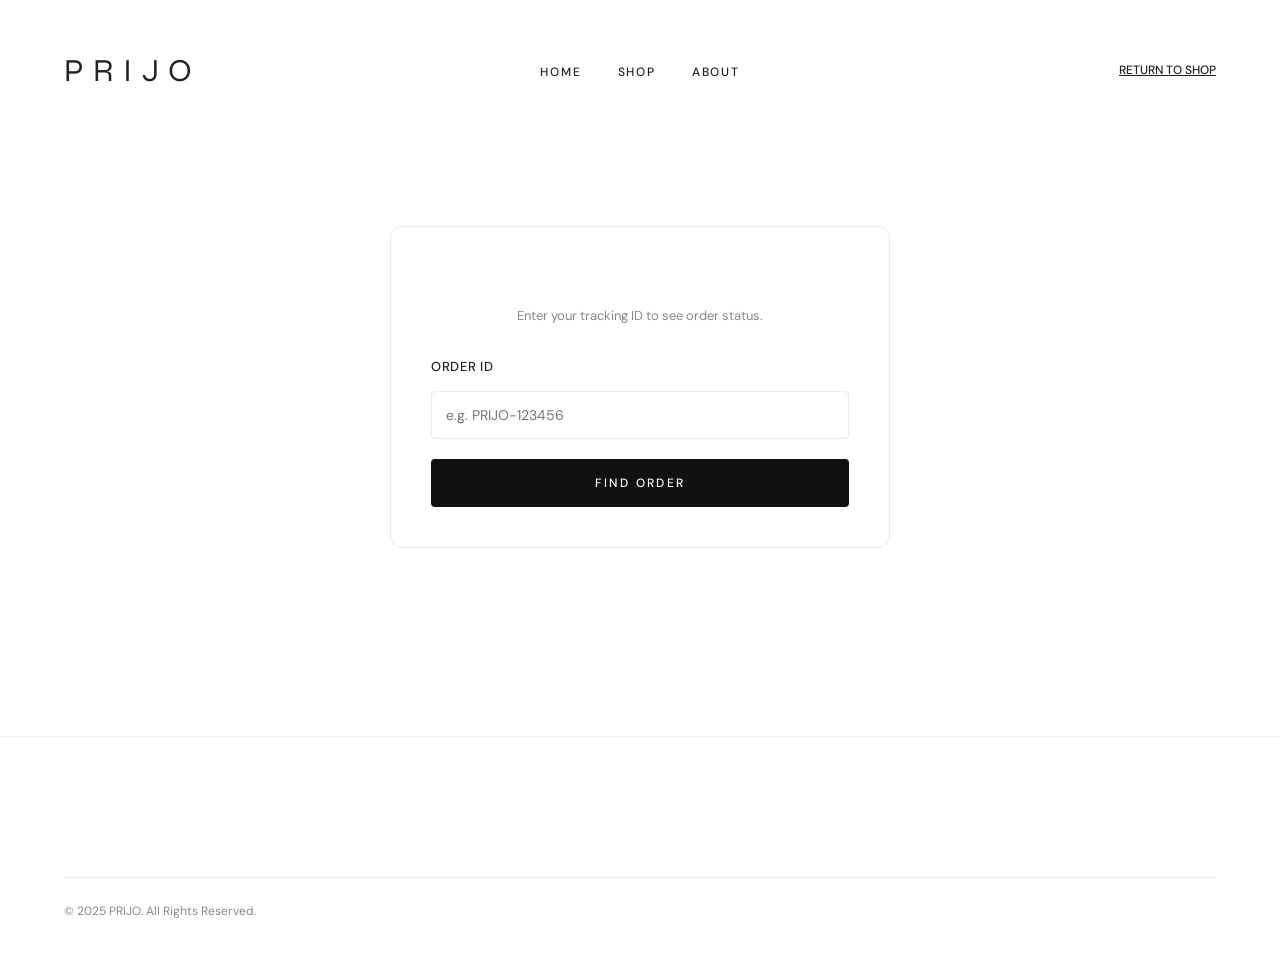
<file: track.html>
<!DOCTYPE html>
<html lang="en">
<head>
  <meta charset="UTF-8">
  <meta name="viewport" content="width=device-width, initial-scale=1.0">
  <title>Track Order — PRIJO</title>
  <link rel="preconnect" href="https://fonts.googleapis.com">
  <link rel="preconnect" href="https://fonts.gstatic.com" crossorigin>
  <link href="https://fonts.googleapis.com/css2?family=DM+Sans:wght@300;400;500;600;700&family=Syne:wght@400;500;600;700;800&display=swap" rel="stylesheet">
  <link rel="stylesheet" href="css/style.css?v=5">
  <style>
    .track-container {
      padding: 120px 5% 80px;
      min-height: 70vh;
      display: flex;
      flex-direction: column;
      align-items: center;
      background: var(--color-bg);
      color: var(--color-text);
    }
    .track-card {
      background: var(--color-bg-light);
      padding: 40px;
      border-radius: 12px;
      width: 100%;
      max-width: 500px;
      border: 1px solid var(--color-border);
    }
    .track-header {
      text-align: center;
      margin-bottom: 30px;
    }
    .track-header h2 {
      font-family: var(--font-secondary);
      font-weight: 500;
      color: var(--color-text-dark);
      font-size: 28px;
    }
    .form-group {
      margin-bottom: 20px;
    }
    .form-group label {
      display: block;
      margin-bottom: 8px;
      font-size: 13px;
      font-weight: 500;
      color: var(--color-text-light);
    }
    .form-group input {
      width: 100%;
      padding: 14px;
      border: 1px solid var(--color-border);
      background: transparent;
      color: var(--color-text);
      font-family: var(--font-primary);
      outline: none;
      transition: border-color 0.3s ease;
    }
    .form-group input:focus {
      border-color: var(--color-accent);
    }
    
    .status-timeline {
      margin-top: 30px;
      padding-top: 30px;
      border-top: 1px solid var(--color-border);
      display: none; /* hidden by default */
    }
    
    .timeline-step {
      display: flex;
      align-items: flex-start;
      margin-bottom: 20px;
      position: relative;
    }
    
    .timeline-icon {
      width: 30px;
      height: 30px;
      border-radius: 50%;
      background: var(--color-border);
      color: var(--color-bg);
      display: flex;
      align-items: center;
      justify-content: center;
      font-size: 14px;
      margin-right: 16px;
      z-index: 2;
    }
    
    .timeline-step.completed .timeline-icon {
      background: var(--color-accent);
    }
    
    .timeline-step:not(:last-child)::after {
      content: '';
      position: absolute;
      left: 14px;
      top: 30px;
      bottom: -20px;
      width: 2px;
      background: var(--color-border);
      z-index: 1;
    }
    
    .timeline-step.completed:not(:last-child)::after {
      background: var(--color-accent);
    }
    
    .timeline-content h4 {
      font-size: 15px;
      color: var(--color-text-dark);
      margin-bottom: 4px;
      font-weight: 600;
    }
    
    .timeline-content p {
      font-size: 13px;
      color: var(--color-text-muted);
    }
    
    #track-error {
      color: #EA4335;
      font-size: 13px;
      text-align: center;
      margin-top: 10px;
      display: none;
    }
    
  </style>
</head>
<body>
  <!-- Navigation -->
  <nav class="main-nav" id="main-nav">
    <a href="index.html" class="nav-logo">PRIJO</a>
    <ul class="nav-links">
      <li><a href="index.html">Home</a></li>
      <li><a href="shop.html">Shop</a></li>
      <li><a href="about.html">About</a></li>
    </ul>
    <div class="nav-icons">
       <!-- Simplified for tracking page -->
       <a href="shop.html" style="font-size: 12px; font-weight: 500; text-decoration: underline;">RETURN TO SHOP</a>
    </div>
  </nav>

  <div class="track-container">
    <div class="track-card">
      <div class="track-header">
        <h2>DOORSTEP TRACKING</h2>
        <p style="font-size: 13px; color: var(--color-text-muted); margin-top: 8px;">Enter your tracking ID to see order status.</p>
      </div>
      
      <form id="track-form">
        <div class="form-group">
          <label for="order-id">Order ID</label>
          <input type="text" id="order-id" placeholder="e.g. PRIJO-123456" required>
        </div>
        <button type="submit" class="btn-primary" style="width:100%;">FIND ORDER</button>
        <p id="track-error">Order not found. Please verify your Order ID.</p>
      </form>

      <div class="status-timeline" id="status-timeline">
        <h3 style="font-family: var(--font-secondary); margin-bottom: 24px; font-size: 20px;">Order <span id="display-order-id" style="color: var(--color-accent);"></span></h3>
        
        <div class="timeline-step" id="step-processing">
          <div class="timeline-icon">✓</div>
          <div class="timeline-content">
            <h4>Order Processing</h4>
            <p>Your order has been received and is being prepared.</p>
          </div>
        </div>
        
        <div class="timeline-step" id="step-shipped">
          <div class="timeline-icon">📦</div>
          <div class="timeline-content">
            <h4>Shipped</h4>
            <p>Your items have been handed over to our delivery partner.</p>
          </div>
        </div>
        
        <div class="timeline-step" id="step-delivered">
          <div class="timeline-icon">📍</div>
          <div class="timeline-content">
            <h4>Delivered</h4>
            <p>The package was successfully delivered.</p>
          </div>
        </div>
      </div>
    </div>
  </div>

  <!-- Minimal Footer -->
  <footer class="site-footer" style="margin-top: 0;">
    <div class="footer-bottom">
      <p>© 2025 PRIJO. All Rights Reserved.</p>
    </div>
  </footer>

  <script>
    // Pre-fill if passed via URL
    const params = new URLSearchParams(window.location.search);
    const passedId = params.get('id');
    if (passedId) {
      document.getElementById('order-id').value = passedId;
    }

    document.getElementById('track-form').addEventListener('submit', function(e) {
      e.preventDefault();
      
      const searchId = document.getElementById('order-id').value.trim();
      const allOrders = JSON.parse(localStorage.getItem('prijo_all_orders')) || [];
      const orderError = document.getElementById('track-error');
      const timeline = document.getElementById('status-timeline');
      
      // Reset
      orderError.style.display = 'none';
      timeline.style.display = 'none';
      ['step-processing', 'step-shipped', 'step-delivered'].forEach(id => {
        document.getElementById(id).classList.remove('completed');
      });

      const foundOrder = allOrders.find(o => o.orderId === searchId);

      if (!foundOrder) {
        orderError.style.display = 'block';
        return;
      }

      // We found the order
      timeline.style.display = 'block';
      document.getElementById('display-order-id').textContent = foundOrder.orderId;

      const status = foundOrder.status || 'Processing';
      
      if (status === 'Cancelled') {
        document.getElementById('step-processing').classList.add('completed');
        document.getElementById('step-processing').querySelector('h4').textContent = 'Order Cancelled';
        document.getElementById('step-processing').querySelector('p').textContent = 'This order has been cancelled.';
      } else {
        document.getElementById('step-processing').classList.add('completed');
        if (status === 'Shipped' || status === 'Delivered') {
          document.getElementById('step-shipped').classList.add('completed');
        }
        if (status === 'Delivered') {
          document.getElementById('step-delivered').classList.add('completed');
        }
      }
    });

    // Auto-search if ID is passed
    if (passedId) {
      document.getElementById('track-form').dispatchEvent(new Event('submit'));
    }
  </script>
</body>
</html>
</file>
<file: css/style.css>
/* ============================================================
   PRIJO — Main Stylesheet
   Design System + Components + Pages + Responsive
   ============================================================ */

/* ---------- CSS VARIABLES / DESIGN TOKENS ---------- */
:root {
  --color-bg-dark: #FFFFFF;
  --color-bg-light: #FFFFFF;
  --color-accent: #111111;
  --color-accent-2: #E8E8E8;
  --color-text-light: #222222;
  --color-text-dark: #FFFFFF;
  --color-text-muted: #888888;
  --color-border: #EAEAEA;
  --font-display: 'Syne', sans-serif;
  --font-body: 'DM Sans', sans-serif;
  --nav-height: 70px;
  --ticker-height: 36px;
  --total-header: calc(var(--ticker-height) + var(--nav-height));
  --transition: all 0.4s cubic-bezier(0.16, 1, 0.3, 1);
  --shadow: 0 15px 40px rgba(0,0,0,0.05);
  --radius: 4px;
  --container-max: 1400px;
  --side-padding: 5%;
}

/* ---------- RESET & BASE ---------- */
*, *::before, *::after {
  margin: 0;
  padding: 0;
  box-sizing: border-box;
}

html {
  scroll-behavior: smooth;
  -webkit-text-size-adjust: 100%;
}

body {
  font-family: var(--font-body);
  background: #FFFFFF;
  color: var(--color-text-light);
  line-height: 1.6;
  overflow-x: hidden;
  padding-top: var(--total-header);
  -webkit-font-smoothing: antialiased;
  -moz-osx-font-smoothing: grayscale;
}

a {
  text-decoration: none;
  color: inherit;
  transition: var(--transition);
}

ul, ol {
  list-style: none;
}

img {
  max-width: 100%;
  height: auto;
  display: block;
}

button {
  cursor: pointer;
  border: none;
  outline: none;
  font-family: var(--font-body);
  transition: var(--transition);
}

input, select, textarea {
  font-family: var(--font-body);
  outline: none;
  border: none;
  transition: var(--transition);
}

::selection {
  background: var(--color-accent);
  color: var(--color-bg-dark);
}

:focus-visible {
  outline: 2px solid var(--color-accent);
  outline-offset: 2px;
}


/* Noise effect for visceral texture */
.noise-bg {
  position: relative;
  z-index: 1;
}
.noise-bg::before {
  content: '';
  position: absolute;
  top: 0; left: 0; width: 100%; height: 100%;
  pointer-events: none;
  z-index: 0;
  opacity: 0;
}

/* ---------- TYPOGRAPHY ---------- */
h1, h2, h3, h4, h5, h6 {
  font-family: var(--font-display);
  font-weight: 400;
  line-height: 1.1;
}

.section-header {
  text-align: center;
  margin-bottom: 60px;
}

.section-title {
  font-family: var(--font-display);
  font-size: clamp(36px, 5vw, 56px);
  letter-spacing: 0.02em;
  position: relative;
  display: inline-block;
}

.section-title::after {
  content: '';
  display: block;
  width: 0;
  height: 1px;
  background: var(--color-accent);
  margin: 16px auto 0;
  transition: width 0.8s cubic-bezier(0.4, 0, 0.2, 1);
}

.section-title.revealed::after {
  width: 80px;
}

.section-subtitle {
  font-family: var(--font-body);
  font-size: 14px;
  color: var(--color-text-muted);
  letter-spacing: 0.05em;
  margin-top: 12px;
}

/* ---------- BUTTONS ---------- */
.btn-primary {
  display: inline-block;
  padding: 16px 40px;
  background: var(--color-accent);
  color: #FFFFFF;
  font-family: var(--font-body);
  font-size: 12px;
  font-weight: 500;
  letter-spacing: 0.2em;
  text-transform: uppercase;
  border: none;
  border-radius: var(--radius);
  cursor: pointer;
  transition: var(--transition);
  text-align: center;
}

.btn-primary:hover {
  transform: translateY(-4px);
  box-shadow: var(--shadow);
  background: #333333;
}

.btn-ghost {
  display: inline-block;
  padding: 16px 40px;
  background: transparent;
  color: var(--color-text-light);
  font-family: var(--font-body);
  font-size: 12px;
  font-weight: 500;
  letter-spacing: 0.2em;
  text-transform: uppercase;
  border: 1px solid var(--color-border);
  border-radius: var(--radius);
  cursor: pointer;
  transition: var(--transition);
  text-align: center;
}

.btn-ghost:hover {
  transform: translateY(-4px);
  box-shadow: var(--shadow);
  border-color: #DDDDDD;
}

.btn-outline {
  display: inline-block;
  padding: 14px 32px;
  background: transparent;
  color: var(--color-accent);
  font-size: 12px;
  font-weight: 500;
  letter-spacing: 0.15em;
  text-transform: uppercase;
  border: 1px solid var(--color-accent);
  border-radius: var(--radius);
  cursor: pointer;
  transition: var(--transition);
}

.btn-outline:hover {
  background: var(--color-accent);
  color: var(--color-bg-dark);
}

/* ============================================================
   ANNOUNCEMENT BAR
   ============================================================ */
.announcement-bar {
  position: fixed;
  top: 0;
  left: 0;
  width: 100%;
  height: var(--ticker-height);
  background: #FFFFFF;
  border-bottom: 1px solid var(--color-border);
  z-index: 1000;
  overflow: hidden;
  display: flex;
  align-items: center;
}

.announcement-track {
  display: flex;
  align-items: center;
  white-space: nowrap;
  animation: marquee-scroll 30s linear infinite;
  will-change: transform;
}

.announcement-track span {
  display: inline-block;
  padding: 0 32px;
  font-family: var(--font-body);
  font-size: 11px;
  font-weight: 400;
  letter-spacing: 0.1em;
  text-transform: uppercase;
  color: var(--color-text-muted);
}

.announcement-track span::after {
  content: '✦';
  margin-left: 32px;
  opacity: 0.5;
}

@keyframes marquee-scroll {
  0% { transform: translateX(0); }
  100% { transform: translateX(-50%); }
}

/* ============================================================
   NAVIGATION BAR
   ============================================================ */
.main-nav {
  position: fixed;
  top: var(--ticker-height);
  left: 0;
  width: 100%;
  height: var(--nav-height);
  z-index: 999;
  display: grid;
  grid-template-columns: 1fr auto 1fr;
  align-items: center;
  padding: 0 var(--side-padding);
  background: transparent;
  transition: background 0.4s ease, backdrop-filter 0.4s ease, top 0.4s ease;
}

.main-nav.scrolled {
  background: rgba(255,255,255,0.95);
  backdrop-filter: blur(20px);
  -webkit-backdrop-filter: blur(20px);
  border-bottom: 1px solid var(--color-border);
}

.main-nav.hide-ticker {
  top: 0;
}

/* Logo */
.nav-logo {
  font-family: var(--font-display);
  font-size: 32px;
  letter-spacing: 0.3em;
  color: var(--color-text-light);
  font-weight: 400;
  white-space: nowrap;
  justify-self: start;
}

.nav-logo:hover {
  color: var(--color-accent);
}

/* Center Links */
.nav-links {
  display: flex;
  align-items: center;
  gap: 36px;
  justify-self: center;
}

.nav-links a {
  font-family: var(--font-body);
  font-size: 12px;
  font-weight: 500;
  letter-spacing: 0.15em;
  text-transform: uppercase;
  color: var(--color-text-light);
  position: relative;
  padding: 4px 0;
}

.nav-links a::after {
  content: '';
  position: absolute;
  bottom: -2px;
  left: 0;
  width: 0;
  height: 1px;
  background: var(--color-accent);
  transition: width 0.3s ease;
}

.nav-links a:hover::after,
.nav-links a.active::after {
  width: 100%;
}

.nav-links a.active {
  color: var(--color-accent);
}

/* Icons */
.nav-icons {
  display: flex;
  align-items: center;
  gap: 20px;
  justify-self: end;
}

.nav-icon {
  font-size: 20px;
  cursor: pointer;
  position: relative;
  transition: var(--transition);
  display: flex;
  align-items: center;
  justify-content: center;
  width: 36px;
  height: 36px;
  border-radius: 50%;
}

.nav-icon:hover {
  transform: scale(1.1);
  color: var(--color-accent);
}

.nav-icon svg {
  width: 20px;
  height: 20px;
  stroke: var(--color-text-light);
  fill: none;
  stroke-width: 1.5;
  transition: var(--transition);
}

.nav-icon:hover svg {
  stroke: var(--color-accent);
}

.icon-badge {
  position: absolute;
  top: -2px;
  right: -2px;
  background: var(--color-accent);
  color: var(--color-bg-dark);
  font-size: 10px;
  font-weight: 700;
  width: 18px;
  height: 18px;
  border-radius: 50%;
  display: flex;
  align-items: center;
  justify-content: center;
  pointer-events: none;
  opacity: 0;
  transform: scale(0);
  transition: var(--transition);
}

.icon-badge.visible {
  opacity: 1;
  transform: scale(1);
}

/* Hamburger */
.mobile-menu-btn {
  display: none;
  flex-direction: column;
  justify-content: center;
  align-items: center;
  width: 36px;
  height: 36px;
  cursor: pointer;
  gap: 5px;
  z-index: 1001;
}

.mobile-menu-btn span {
  display: block;
  width: 22px;
  height: 1.5px;
  background: var(--color-text-light);
  transition: var(--transition);
  border-radius: 0px;
}

.mobile-menu-btn.active span:nth-child(1) {
  transform: rotate(45deg) translate(4px, 5px);
}

.mobile-menu-btn.active span:nth-child(2) {
  opacity: 0;
  transform: scaleX(0);
}

.mobile-menu-btn.active span:nth-child(3) {
  transform: rotate(-45deg) translate(4px, -5px);
}

/* Mobile Menu Overlay */
.mobile-nav-overlay {
  position: fixed;
  top: 0;
  left: 0;
  width: 100%;
  height: 100vh;
  height: 100dvh;
  background: var(--color-bg-dark);
  z-index: 998;
  display: flex;
  flex-direction: column;
  align-items: center;
  justify-content: center;
  gap: 24px;
  transform: translateY(-100%);
  transition: transform 0.5s cubic-bezier(0.4, 0, 0.2, 1);
  opacity: 0;
  pointer-events: none;
}

.mobile-nav-overlay.open {
  transform: translateY(0);
  opacity: 1;
  pointer-events: all;
}

.mobile-nav-overlay .mobile-nav-logo {
  font-family: var(--font-display);
  font-size: 40px;
  letter-spacing: 0.3em;
  color: var(--color-text-light);
  margin-bottom: 40px;
}

.mobile-nav-overlay .mobile-nav-link {
  font-family: var(--font-display);
  font-size: 36px;
  color: var(--color-text-light);
  letter-spacing: 0.1em;
  transition: var(--transition);
}

.mobile-nav-overlay .mobile-nav-link:hover {
  color: var(--color-accent);
}

.mobile-nav-icons {
  display: flex;
  gap: 24px;
  margin-top: 40px;
}

.mobile-nav-icons .nav-icon {
  font-size: 24px;
}

/* ============================================================
   HERO SECTION
   ============================================================ */
.hero {
  position: relative;
  min-height: calc(100vh - var(--total-header));
  display: flex;
  align-items: center;
  justify-content: center;
  overflow: hidden;
}

.hero-bg {
  position: absolute;
  top: 0;
  left: 0;
  width: 100%;
  height: 120%;
  background-image: url('../assets/images/hero_fashion.png');
  background-size: cover;
  background-position: center top;
  will-change: transform;
  z-index: 1;
}

.hero-bg::after {
  content: '';
  position: absolute;
  top: 0; left: 0; width: 100%; height: 100%;
  pointer-events: none;
  z-index: 10;
  opacity: 0;
}

.hero-overlay {
  position: absolute;
  inset: 0;
  background: rgba(255, 255, 255, 0.15); /* Removed the heavy gradient fade */
  z-index: 2;
}

.hero-content {
  position: relative;
  z-index: 3;
  text-align: center;
  padding: 0 var(--side-padding) 100px var(--side-padding);
  max-width: 900px;
}

.hero-eyebrow {
  font-family: var(--font-body);
  font-size: 12px;
  letter-spacing: 0.3em;
  text-transform: uppercase;
  color: #FFFFFF;
  margin-bottom: 24px;
  opacity: 0;
}

.hero-title {
  font-family: var(--font-display);
  font-size: clamp(56px, 10vw, 130px);
  color: #FFFFFF;
  text-shadow: 0 4px 20px rgba(0,0,0,0.3);
  line-height: 0.95;
  letter-spacing: -0.02em;
  margin-bottom: 24px;
}

.hero-title .line {
  display: block;
  overflow: hidden;
}

.hero-title .line span {
  display: inline-block;
  transform: translateY(100%);
  opacity: 0;
}

.hero-sub {
  font-family: var(--font-body);
  font-size: 16px;
  color: rgba(255, 255, 255, 0.9);
  text-shadow: 0 2px 10px rgba(0,0,0,0.3);
  letter-spacing: 0.05em;
  margin-bottom: 40px;
  opacity: 0;
}

.hero-ctas {
  display: flex;
  gap: 16px;
  justify-content: center;
  flex-wrap: wrap;
  opacity: 0;
}

.hero-scroll-indicator {
  position: absolute;
  bottom: 40px;
  left: 50%;
  transform: translateX(-50%);
  z-index: 3;
  display: flex;
  flex-direction: column;
  align-items: center;
  gap: 8px;
  opacity: 0;
  animation: fadeIn 1s ease forwards 2s;
}

.hero-scroll-indicator span {
  font-size: 10px;
  letter-spacing: 0.2em;
  text-transform: uppercase;
  color: rgba(0,0,0,0.5);
}

.scroll-arrow {
  width: 1px;
  height: 40px;
  background: rgba(0,0,0,0.3);
  position: relative;
  overflow: hidden;
}

.scroll-arrow::after {
  content: '';
  position: absolute;
  top: -100%;
  left: 0;
  width: 100%;
  height: 100%;
  background: var(--color-accent);
  animation: scrollDown 1.5s ease-in-out infinite;
}

@keyframes scrollDown {
  0% { top: -100%; }
  100% { top: 100%; }
}

@keyframes fadeIn {
  to { opacity: 1; }
}

/* ============================================================
   BRAND MARQUEE STRIP
   ============================================================ */
.brand-marquee {
  width: 100%;
  height: 56px;
  border-top: 1px solid var(--color-border);
  border-bottom: 1px solid var(--color-border);
  background: #FFFFFF;
  overflow: hidden;
  display: flex;
  align-items: center;
}

.marquee-track {
  display: flex;
  align-items: center;
  white-space: nowrap;
  animation: marquee-scroll 20s linear infinite;
  will-change: transform;
}

.marquee-track span {
  font-family: var(--font-display);
  font-size: 20px;
  font-style: italic;
  color: var(--color-text-light);
  letter-spacing: 0.2em;
  padding: 0 16px;
}

.marquee-track .symbol {
  font-style: normal;
  font-size: 14px;
  color: var(--color-text-muted);
  opacity: 0.5;
}

/* ============================================================
   FEATURED COLLECTIONS
   ============================================================ */
.collections {
  background: var(--color-bg-light);
  padding: 100px var(--side-padding);
  color: var(--color-text-light);
}

.collections .section-title {
  color: var(--color-text-light);
}

.collections-grid {
  display: grid;
  grid-template-columns: repeat(2, 1fr);
  gap: 24px;
  max-width: var(--container-max);
  margin: 0 auto;
}

.collection-card {
  position: relative;
  height: 500px;
  border-radius: var(--radius);
  border: 1px solid var(--color-border);
  overflow: hidden;
  cursor: pointer;
  background: #FFFFFF;
}

.collection-card img {
  width: 100%;
  height: 100%;
  object-fit: cover;
  transition: transform 0.6s cubic-bezier(0.4, 0, 0.2, 1);
}

.collection-card:hover img {
  transform: scale(1.05);
}

.collection-overlay {
  position: absolute;
  inset: 0;
  background: linear-gradient(to top, rgba(255,255,255,0.6) 0%, transparent 25%); /* Removed the heavy 70% fade */
  display: flex;
  flex-direction: column;
  justify-content: flex-end;
  padding: 32px;
  transition: var(--transition);
}

.collection-name {
  font-family: var(--font-display);
  font-size: 28px;
  color: #FFFFFF;
  text-shadow: 0 2px 10px rgba(0,0,0,0.3);
  margin-bottom: 8px;
}

.collection-cta {
  font-family: var(--font-body);
  font-size: 12px;
  letter-spacing: 0.15em;
  text-transform: uppercase;
  color: var(--color-accent);
  transform: translateY(10px);
  opacity: 0;
  transition: var(--transition);
}

.collection-card:hover .collection-cta {
  transform: translateY(0);
  opacity: 1;
}

/* ============================================================
   TRENDING NOW / PRODUCT GRID
   ============================================================ */
.trending {
  background: var(--color-bg-dark);
  padding: 100px var(--side-padding);
}

.products-grid {
  display: grid;
  grid-template-columns: repeat(auto-fill, minmax(260px, 1fr));
  gap: 24px;
  max-width: var(--container-max);
  margin: 0 auto;
}

.product-card {
  background: #FFFFFF;
  border: 1px solid var(--color-border);
  border-radius: var(--radius);
  overflow: hidden;
  position: relative;
  transition: var(--transition);
}

.product-card:hover {
  transform: translateY(-4px);
  box-shadow: var(--shadow);
}

.product-image-wrapper {
  position: relative;
  padding-bottom: 125%;
  overflow: hidden;
  background: #F0F0F0;
}

.product-image-wrapper img {
  position: absolute;
  top: 0;
  left: 0;
  width: 100%;
  height: 100%;
  object-fit: cover;
  transition: opacity 0.5s ease;
}



.product-badge {
  position: absolute;
  top: 12px;
  left: 12px;
  background: var(--color-accent);
  color: var(--color-bg-dark);
  font-size: 10px;
  font-weight: 700;
  letter-spacing: 0.1em;
  text-transform: uppercase;
  padding: 4px 10px;
  border-radius: 0px;
  z-index: 3;
}

.product-badge.sale {
  background: var(--color-accent-2);
  color: white;
}

.product-wishlist-btn {
  position: absolute;
  top: 12px;
  right: 12px;
  width: 36px;
  height: 36px;
  border-radius: 50%;
  background: rgba(0,0,0,0.5);
  backdrop-filter: blur(8px);
  display: flex;
  align-items: center;
  justify-content: center;
  cursor: pointer;
  z-index: 3;
  font-size: 16px;
  transition: var(--transition);
  border: none;
  color: white;
}

.product-wishlist-btn:hover {
  background: rgba(0,0,0,0.8);
  transform: scale(1.1);
}

.product-wishlist-btn.active {
  color: #ff4757;
}

.product-add-to-cart-overlay {
  position: absolute;
  bottom: 0;
  left: 0;
  right: 0;
  padding: 12px;
  z-index: 3;
  transform: translateY(100%);
  opacity: 0;
  transition: var(--transition);
}

.product-card:hover .product-add-to-cart-overlay {
  transform: translateY(0);
  opacity: 1;
}

.product-add-to-cart-overlay button {
  width: 100%;
  padding: 12px;
  background: var(--color-accent);
  color: var(--color-bg-dark);
  font-size: 11px;
  font-weight: 700;
  letter-spacing: 0.15em;
  text-transform: uppercase;
  border: none;
  border-radius: var(--radius);
  cursor: pointer;
  transition: var(--transition);
}

.product-add-to-cart-overlay button:hover {
  background: #0022AA;
}

.product-info {
  padding: 16px;
}

.product-name {
  font-family: var(--font-body);
  font-size: 13px;
  font-weight: 500;
  letter-spacing: 0.08em;
  text-transform: uppercase;
  color: var(--color-text-light);
  margin-bottom: 8px;
}

.product-name a {
  color: inherit;
}

.product-name a:hover {
  color: var(--color-accent);
}

.product-price {
  display: flex;
  align-items: center;
  gap: 8px;
}

.product-price .current {
  font-weight: 600;
  font-size: 15px;
  color: var(--color-text-light);
}

.product-price .original {
  font-size: 13px;
  color: var(--color-text-muted);
  text-decoration: line-through;
}

.product-price .discount-pct {
  font-size: 12px;
  font-weight: 600;
  color: var(--color-accent);
  padding: 2px 6px;
  background: rgba(0, 56, 255, 0.1);
  border-radius: 0px;
}

/* ============================================================
   PARALLAX BRAND STATEMENT
   ============================================================ */
.brand-statement {
  position: relative;
  min-height: 100vh;
  display: flex;
  align-items: center;
  justify-content: center;
  overflow: hidden;
}

.brand-statement-bg {
  position: absolute;
  top: 0;
  left: 0;
  width: 100%;
  height: 130%;
  background-image: url('../assets/images/brand_statement_bg.png');
  background-size: cover;
  background-position: center;
  will-change: transform;
  z-index: 1;
}

.brand-statement-overlay {
  position: absolute;
  inset: 0;
  background: rgba(255,255,255,0.85);
  z-index: 2;
}

.brand-statement-content {
  position: relative;
  z-index: 3;
  text-align: center;
  padding: 0 var(--side-padding);
}

.brand-quote {
  font-family: var(--font-display);
  font-size: clamp(42px, 8vw, 96px);
  color: var(--color-text-light);
  line-height: 1.1;
  margin-bottom: 16px;
}

.brand-quote .accent {
  color: var(--color-accent);
}

.brand-subtitle {
  font-family: var(--font-body);
  font-size: 14px;
  letter-spacing: 0.3em;
  text-transform: uppercase;
  color: rgba(0,0,0,0.6);
  margin-bottom: 40px;
}

/* ============================================================
   TRUST STRIP
   ============================================================ */
.trust-strip {
  background: var(--color-bg-light);
  padding: 80px var(--side-padding);
  color: var(--color-text-light);
  border-top: 1px solid var(--color-border);
  border-bottom: 1px solid var(--color-border);
}

.trust-grid {
  display: grid;
  grid-template-columns: repeat(4, 1fr);
  gap: 40px;
  max-width: var(--container-max);
  margin: 0 auto;
  text-align: center;
}

.trust-item {
  display: flex;
  flex-direction: column;
  align-items: center;
  gap: 12px;
}

.trust-icon {
  font-size: 40px;
  margin-bottom: 4px;
}

.trust-title {
  font-family: var(--font-body);
  font-size: 14px;
  font-weight: 600;
  letter-spacing: 0.08em;
  text-transform: uppercase;
}

.trust-desc {
  font-size: 13px;
  color: var(--color-text-muted);
  line-height: 1.5;
}

/* ============================================================
   ABOUT SECTION (Homepage split)
   ============================================================ */
.about-split {
  display: grid;
  grid-template-columns: 1fr 1fr;
  min-height: 600px;
}

.about-image {
  position: relative;
  overflow: hidden;
}

.about-image img {
  width: 100%;
  height: 100%;
  object-fit: cover;
}

.about-content {
  background: var(--color-bg-dark);
  display: flex;
  flex-direction: column;
  justify-content: center;
  padding: 80px 60px;
}

.about-label {
  font-family: var(--font-body);
  font-size: 12px;
  letter-spacing: 0.3em;
  text-transform: uppercase;
  color: var(--color-accent);
  margin-bottom: 16px;
}

.about-heading {
  font-family: var(--font-display);
  font-size: clamp(36px, 4vw, 56px);
  color: var(--color-text-light);
  margin-bottom: 24px;
  line-height: 1.1;
}

.about-text {
  font-family: var(--font-body);
  font-size: 15px;
  line-height: 1.8;
  color: rgba(0,0,0,0.7);
  margin-bottom: 32px;
}

/* ============================================================
   INSTAGRAM STRIP
   ============================================================ */
.instagram {
  background: var(--color-bg-dark);
  padding: 80px var(--side-padding);
}

.instagram-grid {
  display: grid;
  grid-template-columns: repeat(6, 1fr);
  gap: 4px;
  max-width: var(--container-max);
  margin: 0 auto;
}

.instagram-item {
  position: relative;
  padding-bottom: 100%;
  overflow: hidden;
  cursor: pointer;
}

.instagram-item img {
  position: absolute;
  inset: 0;
  width: 100%;
  height: 100%;
  object-fit: cover;
  transition: transform 0.4s ease;
}

.instagram-item:hover img {
  transform: scale(1.08);
}

.instagram-item-overlay {
  position: absolute;
  inset: 0;
  background: rgba(0,0,0,0.5);
  display: flex;
  align-items: center;
  justify-content: center;
  opacity: 0;
  transition: opacity 0.3s ease;
  z-index: 2;
}

.instagram-item:hover .instagram-item-overlay {
  opacity: 1;
}

.instagram-item-overlay span {
  font-size: 28px;
}

.instagram-handle {
  text-align: center;
  margin-top: 40px;
  font-size: 14px;
  color: var(--color-text-muted);
}

.instagram-handle strong {
  color: var(--color-accent);
}

/* ============================================================
   NEWSLETTER
   ============================================================ */
.newsletter {
  background: var(--color-accent);
  padding: 80px var(--side-padding);
  text-align: center;
}

.newsletter-heading {
  font-family: var(--font-display);
  font-size: clamp(36px, 5vw, 56px);
  color: var(--color-bg-dark);
  margin-bottom: 12px;
}

.newsletter-text {
  font-size: 15px;
  color: rgba(255,255,255,0.7);
  margin-bottom: 32px;
  max-width: 500px;
  margin-left: auto;
  margin-right: auto;
}

.newsletter-form {
  display: flex;
  gap: 0;
  max-width: 480px;
  margin: 0 auto;
  border-radius: var(--radius);
  overflow: hidden;
  box-shadow: 0 4px 20px rgba(0,0,0,0.1);
}

.newsletter-form input {
  flex: 1;
  padding: 16px 20px;
  font-size: 14px;
  background: rgba(0,0,0,0.9);
  color: var(--color-text-dark);
  border: none;
}

.newsletter-form input::placeholder {
  color: var(--color-text-muted);
}

.newsletter-form button {
  padding: 16px 28px;
  background: var(--color-bg-dark);
  color: var(--color-text-light);
  font-size: 12px;
  font-weight: 600;
  letter-spacing: 0.15em;
  text-transform: uppercase;
  border: none;
  cursor: pointer;
  transition: var(--transition);
  white-space: nowrap;
}

.newsletter-form button:hover {
  background: #F0F0F0;
}

.newsletter-form button.subscribed {
  background: #27ae60;
  pointer-events: none;
}

/* ============================================================
   FOOTER
   ============================================================ */
.site-footer {
  background: var(--color-bg-dark);
  padding: 80px var(--side-padding) 40px;
  border-top: 1px solid rgba(0,0,0,0.05);
}

.footer-grid {
  display: grid;
  grid-template-columns: 1.5fr 1fr 1fr 1fr;
  gap: 60px;
  max-width: var(--container-max);
  margin: 0 auto;
}

.footer-brand-name {
  font-family: var(--font-display);
  font-size: 32px;
  letter-spacing: 0.3em;
  color: var(--color-text-light);
  margin-bottom: 8px;
}

.footer-brand-tagline {
  font-family: var(--font-display);
  font-size: 16px;
  font-style: italic;
  color: var(--color-accent);
  margin-bottom: 16px;
}

.footer-brand-desc {
  font-size: 13px;
  color: var(--color-text-muted);
  line-height: 1.7;
  margin-bottom: 24px;
}

.footer-social-icons {
  display: flex;
  gap: 12px;
}

.footer-social-icons a {
  width: 40px;
  height: 40px;
  border: 1px solid var(--color-border);
  border-radius: 50%;
  display: flex;
  align-items: center;
  justify-content: center;
  font-size: 16px;
  transition: var(--transition);
}

.footer-social-icons a:hover {
  border-color: var(--color-accent);
  background: rgba(0, 56, 255, 0.1);
}

.footer-col-title {
  font-family: var(--font-body);
  font-size: 13px;
  font-weight: 600;
  letter-spacing: 0.15em;
  text-transform: uppercase;
  color: var(--color-text-light);
  margin-bottom: 24px;
}

.footer-links li {
  margin-bottom: 12px;
}

.footer-links a {
  font-size: 13px;
  color: var(--color-text-muted);
  transition: var(--transition);
}

.footer-links a:hover {
  color: var(--color-accent);
}

.footer-contact-item {
  display: flex;
  align-items: center;
  gap: 10px;
  margin-bottom: 12px;
  font-size: 13px;
  color: var(--color-text-muted);
}

.footer-bottom {
  display: flex;
  justify-content: space-between;
  align-items: center;
  border-top: 1px solid var(--color-border);
  margin-top: 60px;
  padding-top: 24px;
  max-width: var(--container-max);
  margin-left: auto;
  margin-right: auto;
}

.footer-bottom p {
  font-size: 12px;
  color: var(--color-text-muted);
}

/* ============================================================
   SEARCH OVERLAY
   ============================================================ */
.search-overlay {
  position: fixed;
  top: 0;
  left: 0;
  width: 100%;
  height: 100vh;
  background: rgba(0,0,0,0.95);
  z-index: 2000;
  display: flex;
  flex-direction: column;
  align-items: center;
  justify-content: center;
  opacity: 0;
  pointer-events: none;
  transition: opacity 0.4s ease;
}

.search-overlay.open {
  opacity: 1;
  pointer-events: all;
}

.search-overlay .search-close {
  position: absolute;
  top: 32px;
  right: 32px;
  font-size: 32px;
  color: var(--color-text-light);
  cursor: pointer;
  transition: var(--transition);
  background: none;
  border: none;
}

.search-overlay .search-close:hover {
  color: var(--color-accent);
  transform: rotate(90deg);
}

.search-input-wrapper {
  width: 90%;
  max-width: 700px;
  transform: translateY(-20px);
  opacity: 0;
  transition: all 0.4s ease 0.1s;
}

.search-overlay.open .search-input-wrapper {
  transform: translateY(0);
  opacity: 1;
}

.search-input-wrapper input {
  width: 100%;
  padding: 20px 0;
  font-size: clamp(24px, 4vw, 42px);
  font-family: var(--font-display);
  background: transparent;
  color: var(--color-text-light);
  border: none;
  border-bottom: 1px solid rgba(0,0,0,0.2);
  caret-color: var(--color-accent);
}

.search-input-wrapper input::placeholder {
  color: rgba(0,0,0,0.3);
}

.search-popular {
  margin-top: 32px;
  display: flex;
  flex-wrap: wrap;
  gap: 12px;
  align-items: center;
}

.search-popular span.label {
  font-size: 12px;
  color: var(--color-text-muted);
  letter-spacing: 0.1em;
  text-transform: uppercase;
}

.search-popular a {
  font-size: 13px;
  color: rgba(0,0,0,0.5);
  padding: 6px 16px;
  border: 1px solid rgba(0,0,0,0.15);
  border-radius: 20px;
  transition: var(--transition);
}

.search-popular a:hover {
  color: var(--color-accent);
  border-color: var(--color-accent);
}

/* ============================================================
   CART SIDEBAR
   ============================================================ */
.sidebar-backdrop {
  position: fixed;
  top: 0;
  left: 0;
  width: 100%;
  height: 100%;
  background: rgba(0,0,0,0.5);
  z-index: 1999;
  opacity: 0;
  pointer-events: none;
  transition: opacity 0.3s ease;
}

.sidebar-backdrop.open {
  opacity: 1;
  pointer-events: all;
}

.cart-sidebar {
  position: fixed;
  top: 0;
  right: 0;
  width: 420px;
  height: 100vh;
  height: 100dvh;
  background: #FFFFFF;
  z-index: 2000;
  transform: translateX(100%);
  transition: transform 0.4s cubic-bezier(0.4, 0, 0.2, 1);
  display: flex;
  flex-direction: column;
  border-left: 1px solid rgba(0,0,0,0.05);
}

.cart-sidebar.open {
  transform: translateX(0);
}

.sidebar-header {
  display: flex;
  justify-content: space-between;
  align-items: center;
  padding: 24px;
  border-bottom: 1px solid rgba(0,0,0,0.08);
  flex-shrink: 0;
}

.sidebar-header h3 {
  font-family: var(--font-body);
  font-size: 14px;
  font-weight: 600;
  letter-spacing: 0.15em;
  text-transform: uppercase;
}

.sidebar-close {
  width: 32px;
  height: 32px;
  display: flex;
  align-items: center;
  justify-content: center;
  cursor: pointer;
  color: var(--color-text-muted);
  font-size: 18px;
  transition: var(--transition);
  background: none;
  border: none;
}

.sidebar-close:hover {
  color: var(--color-text-light);
}

.sidebar-body {
  flex: 1;
  overflow-y: auto;
  padding: 24px;
}

.sidebar-empty {
  display: flex;
  flex-direction: column;
  align-items: center;
  justify-content: center;
  height: 100%;
  text-align: center;
  gap: 16px;
}

.sidebar-empty .empty-icon {
  font-size: 48px;
  opacity: 0.3;
}

.sidebar-empty p {
  color: var(--color-text-muted);
  font-size: 14px;
}

.cart-item {
  display: grid;
  grid-template-columns: 70px 1fr auto;
  gap: 16px;
  padding: 16px 0;
  border-bottom: 1px solid rgba(0,0,0,0.06);
  align-items: start;
}

.cart-item-img {
  width: 70px;
  height: 90px;
  object-fit: cover;
  border-radius: var(--radius);
  background: #F0F0F0;
}

.cart-item-details {
  display: flex;
  flex-direction: column;
  gap: 6px;
}

.cart-item-name {
  font-size: 12px;
  font-weight: 500;
  letter-spacing: 0.08em;
  text-transform: uppercase;
  color: var(--color-text-light);
}

.cart-item-meta {
  font-size: 11px;
  color: var(--color-text-muted);
}

.cart-item-qty {
  display: flex;
  align-items: center;
  gap: 12px;
  margin-top: 4px;
}

.cart-item-qty button {
  width: 28px;
  height: 28px;
  border-radius: 50%;
  border: 1px solid var(--color-border);
  background: transparent;
  color: var(--color-text-light);
  font-size: 14px;
  display: flex;
  align-items: center;
  justify-content: center;
  cursor: pointer;
  transition: var(--transition);
}

.cart-item-qty button:hover {
  border-color: var(--color-accent);
  color: var(--color-accent);
}

.cart-item-qty span {
  font-size: 13px;
  font-weight: 500;
  min-width: 16px;
  text-align: center;
}

.cart-item-price {
  font-size: 14px;
  font-weight: 600;
  white-space: nowrap;
}

.cart-item-remove {
  font-size: 11px;
  color: var(--color-text-muted);
  cursor: pointer;
  transition: var(--transition);
  background: none;
  border: none;
  margin-top: 4px;
}

.cart-item-remove:hover {
  color: #ff4757;
}

.sidebar-footer {
  padding: 24px;
  border-top: 1px solid rgba(0,0,0,0.08);
  flex-shrink: 0;
}

.cart-subtotal {
  display: flex;
  justify-content: space-between;
  margin-bottom: 8px;
  font-size: 14px;
}

.cart-subtotal .label {
  color: var(--color-text-muted);
}

.cart-subtotal .value {
  font-weight: 600;
}

.cart-shipping-note {
  font-size: 11px;
  color: var(--color-text-muted);
  margin-bottom: 20px;
}

.sidebar-footer .btn-primary {
  width: 100%;
  display: block;
  margin-bottom: 10px;
}

.sidebar-footer .btn-ghost {
  width: 100%;
  display: block;
  text-align: center;
  font-size: 11px;
  padding: 12px;
}

/* ============================================================
   WISHLIST SIDEBAR
   ============================================================ */
.wishlist-sidebar {
  position: fixed;
  top: 0;
  right: 0;
  width: 420px;
  height: 100vh;
  height: 100dvh;
  background: #FFFFFF;
  z-index: 2000;
  transform: translateX(100%);
  transition: transform 0.4s cubic-bezier(0.4, 0, 0.2, 1);
  display: flex;
  flex-direction: column;
  border-left: 1px solid rgba(0,0,0,0.05);
}

.wishlist-sidebar.open {
  transform: translateX(0);
}

.wishlist-item {
  display: grid;
  grid-template-columns: 70px 1fr;
  gap: 16px;
  padding: 16px 0;
  border-bottom: 1px solid rgba(0,0,0,0.06);
  align-items: start;
}

.wishlist-item-img {
  width: 70px;
  height: 90px;
  object-fit: cover;
  border-radius: var(--radius);
  background: #F0F0F0;
}

.wishlist-item-details {
  display: flex;
  flex-direction: column;
  gap: 6px;
}

.wishlist-item-name {
  font-size: 12px;
  font-weight: 500;
  letter-spacing: 0.08em;
  text-transform: uppercase;
}

.wishlist-item-price {
  font-size: 14px;
  font-weight: 600;
}

.wishlist-item-actions {
  display: flex;
  gap: 8px;
  margin-top: 6px;
}

.wishlist-item-actions button {
  font-size: 11px;
  padding: 6px 14px;
  border-radius: var(--radius);
  cursor: pointer;
  letter-spacing: 0.05em;
  text-transform: uppercase;
  font-weight: 600;
}

.wishlist-add-cart {
  background: var(--color-accent);
  color: var(--color-bg-dark);
  border: none;
}

.wishlist-remove {
  background: transparent;
  color: var(--color-text-muted);
  border: 1px solid var(--color-border);
}

.wishlist-remove:hover {
  border-color: #ff4757;
  color: #ff4757;
}

/* ============================================================
   SHOP PAGE
   ============================================================ */
.page-hero {
  position: relative;
  height: 350px;
  display: flex;
  align-items: center;
  justify-content: center;
  background: linear-gradient(135deg, #ffffff 0%, #F0F0F0 100%);
  overflow: hidden;
}

.page-hero::before {
  content: '';
  position: absolute;
  top: -50%;
  right: -20%;
  width: 600px;
  height: 600px;
  background: radial-gradient(circle, rgba(0,56,255,0.08) 0%, transparent 70%);
  border-radius: 50%;
}

.page-hero-content {
  text-align: center;
  position: relative;
  z-index: 2;
}

.page-hero-title {
  font-family: var(--font-display);
  font-size: clamp(42px, 6vw, 72px);
  color: var(--color-text-light);
  margin-bottom: 12px;
}

.breadcrumb {
  font-size: 13px;
  color: var(--color-text-muted);
}

.breadcrumb a {
  color: var(--color-text-muted);
  transition: var(--transition);
}

.breadcrumb a:hover {
  color: var(--color-accent);
}

.breadcrumb .separator {
  margin: 0 8px;
  opacity: 0.4;
}

/* Filter Bar */
.filter-bar {
  position: sticky;
  top: var(--nav-height);
  z-index: 50;
  background: rgba(0,0,0,0.95);
  backdrop-filter: blur(20px);
  padding: 16px var(--side-padding);
  display: flex;
  justify-content: space-between;
  align-items: center;
  border-bottom: 1px solid rgba(0,0,0,0.06);
  flex-wrap: wrap;
  gap: 12px;
}

.filter-categories {
  display: flex;
  gap: 6px;
  flex-wrap: wrap;
}

.sub-filter-categories {
  display: flex;
  gap: 8px;
  flex-wrap: wrap;
  margin-top: 12px;
  width: 100%;
}

.filter-btn {
  padding: 8px 20px;
  font-size: 11px;
  font-weight: 500;
  letter-spacing: 0.1em;
  text-transform: uppercase;
  color: var(--color-text-muted);
  background: transparent;
  border: 1px solid var(--color-border);
  border-radius: 24px;
  cursor: pointer;
  transition: var(--transition);
}

.filter-btn:hover,
.filter-btn.active {
  color: var(--color-bg-dark);
  background: var(--color-accent);
  border-color: var(--color-accent);
}

.sort-select {
  padding: 8px 16px;
  font-size: 12px;
  background: transparent;
  color: var(--color-text-light);
  border: 1px solid var(--color-border);
  border-radius: var(--radius);
  cursor: pointer;
  appearance: none;
  -webkit-appearance: none;
  background-image: url("data:image/svg+xml;charset=UTF-8,%3csvg xmlns='http://www.w3.org/2000/svg' viewBox='0 0 24 24' fill='none' stroke='%23888' stroke-width='2' stroke-linecap='round' stroke-linejoin='round'%3e%3cpolyline points='6 9 12 15 18 9'%3e%3c/polyline%3e%3c/svg%3e");
  background-repeat: no-repeat;
  background-position: right 12px center;
  background-size: 14px;
  padding-right: 36px;
}

.sort-select option {
  background: var(--color-bg-dark);
  color: var(--color-text-light);
}

.shop-content {
  padding: 60px var(--side-padding);
  max-width: var(--container-max);
  margin: 0 auto;
}

.shop-grid {
  display: grid;
  grid-template-columns: repeat(4, 1fr);
  gap: 24px;
}

.shop-empty {
  grid-column: 1 / -1;
  text-align: center;
  padding: 80px 0;
  color: var(--color-text-muted);
  font-size: 16px;
}

/* ============================================================
   PRODUCT DETAIL PAGE
   ============================================================ */
.product-detail {
  padding: 40px var(--side-padding);
  max-width: var(--container-max);
  margin: 0 auto;
  display: grid;
  grid-template-columns: 1fr 1fr;
  gap: 60px;
  min-height: calc(100vh - var(--total-header));
}

.product-gallery {
  display: grid;
  grid-template-columns: 80px 1fr;
  gap: 16px;
  position: sticky;
  top: calc(var(--nav-height) + 20px);
  align-self: start;
}

.gallery-thumbs {
  display: flex;
  flex-direction: column;
  gap: 8px;
}

.gallery-thumb {
  width: 80px;
  height: 100px;
  border-radius: var(--radius);
  overflow: hidden;
  cursor: pointer;
  border: 2px solid transparent;
  transition: var(--transition);
  background: #F0F0F0;
}

.gallery-thumb.active {
  border-color: var(--color-accent);
}

.gallery-thumb img {
  width: 100%;
  height: 100%;
  object-fit: cover;
}

.gallery-main {
  position: relative;
  border-radius: var(--radius);
  overflow: hidden;
  background: #F0F0F0;
}

.gallery-main img {
  width: 100%;
  height: auto;
  display: block;
}

.product-details-right {
  padding: 20px 0;
}

.product-detail-category {
  font-size: 12px;
  color: var(--color-text-muted);
  letter-spacing: 0.1em;
  text-transform: uppercase;
  margin-bottom: 8px;
}

.product-detail-name {
  font-family: var(--font-display);
  font-size: clamp(28px, 3vw, 42px);
  color: var(--color-text-light);
  margin-bottom: 16px;
  line-height: 1.2;
}

.product-rating {
  display: flex;
  align-items: center;
  gap: 8px;
  margin-bottom: 20px;
}

.product-stars {
  color: var(--color-accent);
  font-size: 16px;
  letter-spacing: 2px;
}

.product-rating-text {
  font-size: 13px;
  color: var(--color-text-muted);
}

.product-detail-price {
  display: flex;
  align-items: baseline;
  gap: 12px;
  margin-bottom: 24px;
}

.product-detail-price .current-price {
  font-size: 28px;
  font-weight: 600;
  color: var(--color-text-light);
}

.product-detail-price .original-price {
  font-size: 18px;
  color: var(--color-text-muted);
  text-decoration: line-through;
}

.product-detail-price .discount-pct {
  font-size: 13px;
  color: var(--color-accent-2);
  font-weight: 600;
}

.product-detail-desc {
  font-size: 14px;
  line-height: 1.7;
  color: rgba(0,0,0,0.6);
  margin-bottom: 32px;
}

/* Size & Color Selectors */
.selector-group {
  margin-bottom: 24px;
}

.selector-label {
  font-size: 12px;
  font-weight: 600;
  letter-spacing: 0.1em;
  text-transform: uppercase;
  color: var(--color-text-light);
  margin-bottom: 12px;
}

.size-options {
  display: flex;
  gap: 8px;
  flex-wrap: wrap;
}

.size-btn {
  width: 48px;
  height: 48px;
  display: flex;
  align-items: center;
  justify-content: center;
  font-size: 12px;
  font-weight: 600;
  color: var(--color-text-light);
  background: transparent;
  border: 1px solid var(--color-border);
  border-radius: var(--radius);
  cursor: pointer;
  transition: var(--transition);
}

.size-btn:hover {
  border-color: var(--color-accent);
  color: var(--color-accent);
}

.size-btn.active {
  background: var(--color-accent);
  color: var(--color-bg-dark);
  border-color: var(--color-accent);
}

.color-options {
  display: flex;
  gap: 10px;
}

.color-swatch {
  width: 32px;
  height: 32px;
  border-radius: 50%;
  cursor: pointer;
  border: 2px solid transparent;
  transition: var(--transition);
  position: relative;
}

.color-swatch.active {
  border-color: var(--color-accent);
}

.color-swatch::after {
  content: '';
  position: absolute;
  inset: -4px;
  border-radius: 50%;
  border: 1px solid transparent;
  transition: var(--transition);
}

.color-swatch.active::after {
  border-color: var(--color-accent);
}

/* Quantity Selector */
.quantity-selector {
  display: flex;
  align-items: center;
  gap: 0;
  border: 1px solid var(--color-border);
  border-radius: var(--radius);
  overflow: hidden;
  width: fit-content;
  margin-bottom: 32px;
}

.quantity-selector button {
  width: 44px;
  height: 44px;
  background: transparent;
  color: var(--color-text-light);
  font-size: 18px;
  border: none;
  cursor: pointer;
  transition: var(--transition);
  display: flex;
  align-items: center;
  justify-content: center;
}

.quantity-selector button:hover {
  background: rgba(0,0,0,0.05);
  color: var(--color-accent);
}

.quantity-selector .qty-value {
  width: 48px;
  text-align: center;
  font-size: 14px;
  font-weight: 600;
  border-left: 1px solid var(--color-border);
  border-right: 1px solid var(--color-border);
  line-height: 44px;
}

/* Product action buttons */
.product-actions {
  display: flex;
  gap: 12px;
  margin-bottom: 40px;
}

.product-actions .btn-primary {
  flex: 1;
}

.product-actions .btn-wishlist {
  width: 52px;
  height: 52px;
  display: flex;
  align-items: center;
  justify-content: center;
  border: 1px solid var(--color-border);
  border-radius: var(--radius);
  background: transparent;
  cursor: pointer;
  font-size: 20px;
  color: var(--color-text-light);
  transition: var(--transition);
  flex-shrink: 0;
}

.product-actions .btn-wishlist:hover {
  border-color: var(--color-accent);
}

.product-actions .btn-wishlist.active {
  color: #ff4757;
  border-color: #ff4757;
}

/* Accordion */
.product-accordion {
  border-top: 1px solid rgba(0,0,0,0.08);
}

.accordion-item {
  border-bottom: 1px solid rgba(0,0,0,0.08);
}

.accordion-header {
  display: flex;
  justify-content: space-between;
  align-items: center;
  padding: 20px 0;
  cursor: pointer;
  font-family: var(--font-body);
  font-size: 13px;
  font-weight: 600;
  letter-spacing: 0.1em;
  text-transform: uppercase;
  color: var(--color-text-light);
  transition: var(--transition);
  background: none;
  border: none;
  width: 100%;
  text-align: left;
}

.accordion-header:hover {
  color: var(--color-accent);
}

.accordion-icon {
  font-size: 18px;
  transition: transform 0.3s ease;
}

.accordion-item.open .accordion-icon {
  transform: rotate(45deg);
}

.accordion-body {
  max-height: 0;
  overflow: hidden;
  transition: max-height 0.4s ease;
}

.accordion-body-inner {
  padding: 0 0 20px;
  font-size: 14px;
  line-height: 1.7;
  color: rgba(0,0,0,0.6);
}

.accordion-item.open .accordion-body {
  max-height: 400px;
}

/* Related Products */
.related-products {
  padding: 80px var(--side-padding);
  max-width: var(--container-max);
  margin: 0 auto;
}

/* ============================================================
   CART PAGE
   ============================================================ */
.cart-page {
  padding: 40px var(--side-padding);
  max-width: var(--container-max);
  margin: 0 auto;
  display: grid;
  grid-template-columns: 1fr 380px;
  gap: 60px;
  min-height: calc(100vh - var(--total-header) - 200px);
}

.cart-page-title {
  font-family: var(--font-display);
  font-size: 36px;
  margin-bottom: 40px;
}

.cart-table-header {
  display: grid;
  grid-template-columns: 3fr 1fr 1fr 1fr auto;
  gap: 16px;
  padding: 12px 0;
  border-bottom: 1px solid rgba(0,0,0,0.1);
  font-size: 11px;
  font-weight: 600;
  letter-spacing: 0.1em;
  text-transform: uppercase;
  color: var(--color-text-muted);
}

.cart-page-item {
  display: grid;
  grid-template-columns: 3fr 1fr 1fr 1fr auto;
  gap: 16px;
  padding: 24px 0;
  border-bottom: 1px solid rgba(0,0,0,0.06);
  align-items: center;
}

.cart-page-item-info {
  display: flex;
  gap: 16px;
  align-items: center;
}

.cart-page-item-img {
  width: 80px;
  height: 100px;
  object-fit: cover;
  border-radius: var(--radius);
  background: #F0F0F0;
}

.cart-page-item-name {
  font-size: 13px;
  font-weight: 500;
  letter-spacing: 0.05em;
  text-transform: uppercase;
}

.cart-page-item-meta {
  font-size: 12px;
  color: var(--color-text-muted);
  margin-top: 4px;
}

.cart-page-item-remove {
  background: none;
  border: none;
  color: var(--color-text-muted);
  cursor: pointer;
  font-size: 16px;
  transition: var(--transition);
}

.cart-page-item-remove:hover {
  color: #ff4757;
}

/* Order Summary */
.order-summary {
  background: #FFFFFF;
  border-radius: 0px;
  padding: 32px;
  border: 1px solid rgba(0,0,0,0.06);
  position: sticky;
  top: calc(var(--nav-height) + 20px);
  align-self: start;
  height: fit-content;
}

.order-summary h3 {
  font-family: var(--font-body);
  font-size: 14px;
  font-weight: 600;
  letter-spacing: 0.15em;
  text-transform: uppercase;
  margin-bottom: 24px;
}

.summary-row {
  display: flex;
  justify-content: space-between;
  padding: 10px 0;
  font-size: 14px;
}

.summary-row.total {
  border-top: 1px solid rgba(0,0,0,0.1);
  margin-top: 12px;
  padding-top: 16px;
  font-weight: 600;
  font-size: 16px;
}

.coupon-form {
  display: flex;
  gap: 8px;
  margin: 20px 0;
}

.coupon-form input {
  flex: 1;
  padding: 12px 16px;
  background: rgba(0,0,0,0.05);
  border: 1px solid var(--color-border);
  border-radius: var(--radius);
  color: var(--color-text-light);
  font-size: 13px;
}

.coupon-form input::placeholder {
  color: var(--color-text-muted);
}

.coupon-form button {
  padding: 12px 20px;
  background: transparent;
  border: 1px solid var(--color-accent);
  color: var(--color-accent);
  font-size: 11px;
  font-weight: 600;
  letter-spacing: 0.1em;
  text-transform: uppercase;
  border-radius: var(--radius);
  cursor: pointer;
  transition: var(--transition);
}

.coupon-form button:hover {
  background: var(--color-accent);
  color: var(--color-bg-dark);
}

.order-summary .btn-primary {
  width: 100%;
  margin-top: 20px;
}

/* Cart empty page */
.cart-empty-page {
  grid-column: 1 / -1;
  text-align: center;
  padding: 80px 0;
}

.cart-empty-page .empty-icon {
  font-size: 64px;
  opacity: 0.3;
  margin-bottom: 16px;
}

.cart-empty-page h2 {
  font-family: var(--font-display);
  font-size: 36px;
  margin-bottom: 12px;
}

.cart-empty-page p {
  color: var(--color-text-muted);
  margin-bottom: 32px;
}

/* ============================================================
   CHECKOUT PAGE
   ============================================================ */
.checkout-page {
  padding: 40px var(--side-padding);
  max-width: var(--container-max);
  margin: 0 auto;
  display: grid;
  grid-template-columns: 1fr 400px;
  gap: 60px;
}

.checkout-form-section {
  margin-bottom: 40px;
}

.checkout-section-title {
  font-family: var(--font-body);
  font-size: 14px;
  font-weight: 600;
  letter-spacing: 0.15em;
  text-transform: uppercase;
  color: var(--color-text-light);
  margin-bottom: 24px;
  display: flex;
  align-items: center;
  gap: 12px;
}

.checkout-section-title .step-number {
  width: 28px;
  height: 28px;
  border-radius: 50%;
  background: var(--color-accent);
  color: var(--color-bg-dark);
  display: flex;
  align-items: center;
  justify-content: center;
  font-size: 12px;
  font-weight: 700;
}

.form-grid {
  display: grid;
  grid-template-columns: 1fr 1fr;
  gap: 16px;
}

.form-group {
  display: flex;
  flex-direction: column;
  gap: 6px;
}

.form-group.full-width {
  grid-column: 1 / -1;
}

.form-group label {
  font-size: 12px;
  font-weight: 500;
  letter-spacing: 0.05em;
  text-transform: uppercase;
  color: var(--color-text-muted);
}

.form-group input,
.form-group select,
.form-group textarea {
  padding: 14px 16px;
  background: rgba(0,0,0,0.04);
  border: 1px solid var(--color-border);
  border-radius: var(--radius);
  color: var(--color-text-light);
  font-size: 14px;
  transition: var(--transition);
}

.form-group input:focus,
.form-group select:focus,
.form-group textarea:focus {
  border-color: var(--color-accent);
  background: rgba(0, 56, 255, 0.04);
}

.form-group input.error,
.form-group select.error {
  border-color: #ff4757;
}

.form-error {
  font-size: 11px;
  color: #ff4757;
  display: none;
}

.form-group.has-error .form-error {
  display: block;
}

/* Delivery options */
.delivery-options {
  display: flex;
  flex-direction: column;
  gap: 12px;
}

.delivery-option {
  display: flex;
  align-items: center;
  justify-content: space-between;
  padding: 16px 20px;
  border: 1px solid var(--color-border);
  border-radius: var(--radius);
  cursor: pointer;
  transition: var(--transition);
}

.delivery-option.selected {
  border-color: var(--color-accent);
  background: rgba(0, 56, 255, 0.06);
}

.delivery-option input[type="radio"] {
  display: none;
}

.delivery-option-left {
  display: flex;
  align-items: center;
  gap: 12px;
}

.radio-circle {
  width: 20px;
  height: 20px;
  border: 2px solid var(--color-border);
  border-radius: 50%;
  display: flex;
  align-items: center;
  justify-content: center;
  transition: var(--transition);
}

.delivery-option.selected .radio-circle {
  border-color: var(--color-accent);
}

.radio-circle::after {
  content: '';
  width: 10px;
  height: 10px;
  border-radius: 50%;
  background: var(--color-accent);
  opacity: 0;
  transition: var(--transition);
}

.delivery-option.selected .radio-circle::after {
  opacity: 1;
}

.delivery-option-info span:first-child {
  font-size: 14px;
  font-weight: 500;
  display: block;
}

.delivery-option-info span:last-child {
  font-size: 12px;
  color: var(--color-text-muted);
}

.delivery-option-price {
  font-weight: 600;
  font-size: 14px;
}

/* Payment methods */
.payment-methods {
  display: flex;
  flex-direction: column;
  gap: 12px;
}

.payment-method {
  border: 1px solid var(--color-border);
  border-radius: var(--radius);
  overflow: hidden;
  transition: var(--transition);
}

.payment-method.selected {
  border-color: var(--color-accent);
}

.payment-method-header {
  display: flex;
  align-items: center;
  gap: 12px;
  padding: 16px 20px;
  cursor: pointer;
  transition: var(--transition);
}

.payment-method-body {
  max-height: 0;
  overflow: hidden;
  transition: max-height 0.4s ease, padding 0.3s ease;
}

.payment-method.selected .payment-method-body {
  max-height: 400px;
}

.payment-method-body-inner {
  padding: 0 20px 20px;
}

/* ============================================================
   PAYMENT CONFIRMATION PAGE
   ============================================================ */
.payment-success {
  min-height: calc(100vh - var(--total-header));
  display: flex;
  align-items: center;
  justify-content: center;
  padding: 40px var(--side-padding);
}

.payment-success-inner {
  text-align: center;
  max-width: 600px;
}

.success-checkmark {
  width: 100px;
  height: 100px;
  border-radius: 50%;
  border: 3px solid #27ae60;
  display: flex;
  align-items: center;
  justify-content: center;
  margin: 0 auto 32px;
  animation: scaleIn 0.6s ease forwards;
}

@keyframes scaleIn {
  0% { transform: scale(0); opacity: 0; }
  60% { transform: scale(1.1); }
  100% { transform: scale(1); opacity: 1; }
}

.success-checkmark svg {
  width: 48px;
  height: 48px;
  stroke: #27ae60;
  stroke-width: 3;
  fill: none;
  stroke-dasharray: 100;
  stroke-dashoffset: 100;
  animation: drawCheck 0.6s ease forwards 0.3s;
}

@keyframes drawCheck {
  to { stroke-dashoffset: 0; }
}

.success-title {
  font-family: var(--font-display);
  font-size: clamp(32px, 5vw, 48px);
  color: var(--color-text-light);
  margin-bottom: 16px;
}

.success-order-id {
  font-size: 14px;
  color: var(--color-accent);
  letter-spacing: 0.1em;
  margin-bottom: 12px;
}

.success-message {
  font-size: 15px;
  color: rgba(0,0,0,0.6);
  line-height: 1.7;
  margin-bottom: 40px;
}

.success-actions {
  display: flex;
  gap: 16px;
  justify-content: center;
  flex-wrap: wrap;
}

/* Confetti */
.confetti-container {
  position: fixed;
  top: 0;
  left: 0;
  width: 100%;
  height: 100%;
  pointer-events: none;
  z-index: 10;
  overflow: hidden;
}

.confetti {
  position: absolute;
  width: 10px;
  height: 10px;
  top: -10px;
  animation: fall var(--duration, 3s) linear forwards;
  animation-delay: var(--delay, 0s);
}

@keyframes fall {
  0% {
    transform: translateY(-10px) rotate(0deg);
    opacity: 1;
  }
  100% {
    transform: translateY(100vh) rotate(720deg);
    opacity: 0;
  }
}

/* ============================================================
   ABOUT PAGE
   ============================================================ */
.about-hero {
  position: relative;
  min-height: 80vh;
  display: flex;
  align-items: center;
  justify-content: center;
  overflow: hidden;
}

.about-hero-bg {
  position: absolute;
  inset: 0;
  background-image: url('../assets/images/brand_statement_bg.png');
  background-size: cover;
  background-position: center;
  z-index: 1;
}

.about-hero-overlay {
  position: absolute;
  inset: 0;
  background: rgba(255,255,255,0.85);
  z-index: 2;
}

.about-hero-content {
  position: relative;
  z-index: 3;
  text-align: center;
}

.about-hero-content h1 {
  font-family: var(--font-display);
  font-size: clamp(48px, 8vw, 96px);
  color: var(--color-text-light);
  letter-spacing: 0.1em;
}

.about-section {
  padding: 100px var(--side-padding);
  max-width: var(--container-max);
  margin: 0 auto;
}

.about-values {
  background: var(--color-bg-light);
  color: var(--color-text-dark);
  padding: 100px var(--side-padding);
}

.values-grid {
  display: grid;
  grid-template-columns: repeat(3, 1fr);
  gap: 40px;
  max-width: var(--container-max);
  margin: 0 auto;
}

.value-card {
  text-align: center;
  padding: 40px 32px;
}

.value-icon {
  font-size: 40px;
  margin-bottom: 20px;
}

.value-title {
  font-family: var(--font-display);
  font-size: 24px;
  margin-bottom: 12px;
}

.value-desc {
  font-size: 14px;
  color: var(--color-text-muted);
  line-height: 1.7;
}

/* Team */
.team-grid {
  display: grid;
  grid-template-columns: repeat(3, 1fr);
  gap: 40px;
  margin-top: 60px;
}

.team-card {
  text-align: center;
}

.team-card-img {
  width: 200px;
  height: 200px;
  border-radius: 50%;
  object-fit: cover;
  margin: 0 auto 20px;
  border: 3px solid var(--color-accent);
}

.team-card h4 {
  font-family: var(--font-display);
  font-size: 22px;
  margin-bottom: 4px;
}

.team-card p {
  font-size: 13px;
  color: var(--color-accent);
  letter-spacing: 0.1em;
  text-transform: uppercase;
}

/* Timeline */
.timeline {
  position: relative;
  max-width: 800px;
  margin: 60px auto 0;
}

.timeline::before {
  content: '';
  position: absolute;
  top: 0;
  left: 50%;
  transform: translateX(-50%);
  width: 1px;
  height: 100%;
  background: var(--color-border);
}

.timeline-item {
  display: flex;
  margin-bottom: 48px;
  position: relative;
}

.timeline-item:nth-child(odd) {
  justify-content: flex-start;
  padding-right: calc(50% + 30px);
  text-align: right;
}

.timeline-item:nth-child(even) {
  justify-content: flex-end;
  padding-left: calc(50% + 30px);
  text-align: left;
}

.timeline-dot {
  position: absolute;
  left: 50%;
  transform: translate(-50%, 0);
  width: 14px;
  height: 14px;
  border-radius: 50%;
  background: var(--color-accent);
  border: 3px solid var(--color-bg-dark);
  z-index: 2;
}

.timeline-year {
  font-family: var(--font-display);
  font-size: 24px;
  color: var(--color-accent);
  margin-bottom: 4px;
}

.timeline-desc {
  font-size: 14px;
  color: var(--color-text-muted);
  line-height: 1.6;
}

/* ============================================================
   CONTACT PAGE
   ============================================================ */
.contact-page {
  padding: 60px var(--side-padding);
  max-width: var(--container-max);
  margin: 0 auto;
  display: grid;
  grid-template-columns: 1fr 1fr;
  gap: 60px;
}

.contact-info {
  display: flex;
  flex-direction: column;
  gap: 24px;
}

.contact-info-item {
  display: flex;
  gap: 16px;
  align-items: flex-start;
}

.contact-info-icon {
  font-size: 24px;
  width: 48px;
  height: 48px;
  border-radius: 50%;
  background: rgba(0,56,255,0.1);
  display: flex;
  align-items: center;
  justify-content: center;
  flex-shrink: 0;
}

.contact-info-text h4 {
  font-family: var(--font-body);
  font-size: 14px;
  font-weight: 600;
  margin-bottom: 4px;
}

.contact-info-text p {
  font-size: 13px;
  color: var(--color-text-muted);
}

.whatsapp-btn {
  display: inline-flex;
  align-items: center;
  gap: 10px;
  padding: 14px 28px;
  background: #25D366;
  color: white;
  border-radius: var(--radius);
  font-size: 14px;
  font-weight: 600;
  margin-top: 16px;
  transition: var(--transition);
}

.whatsapp-btn:hover {
  background: #20BA5A;
  transform: translateY(-2px);
}

.map-placeholder {
  width: 100%;
  height: 250px;
  background: #F0F0F0;
  border-radius: var(--radius);
  display: flex;
  align-items: center;
  justify-content: center;
  color: var(--color-text-muted);
  margin-top: 24px;
  font-size: 14px;
}

.contact-form {
  display: flex;
  flex-direction: column;
  gap: 16px;
}

.contact-form .form-group {
  display: flex;
  flex-direction: column;
  gap: 6px;
}

.contact-form label {
  font-size: 12px;
  font-weight: 500;
  letter-spacing: 0.05em;
  text-transform: uppercase;
  color: var(--color-text-muted);
}

.contact-form input,
.contact-form select,
.contact-form textarea {
  padding: 14px 16px;
  background: rgba(0,0,0,0.04);
  border: 1px solid var(--color-border);
  border-radius: var(--radius);
  color: var(--color-text-light);
  font-size: 14px;
  transition: var(--transition);
}

.contact-form input:focus,
.contact-form select:focus,
.contact-form textarea:focus {
  border-color: var(--color-accent);
}

.contact-form textarea {
  min-height: 140px;
  resize: vertical;
}

/* FAQ Accordion */
.faq-section {
  padding: 80px var(--side-padding);
  max-width: 800px;
  margin: 0 auto;
}

/* ============================================================
   WISHLIST PAGE
   ============================================================ */
.wishlist-page {
  padding: 40px var(--side-padding);
  max-width: var(--container-max);
  margin: 0 auto;
  min-height: calc(100vh - var(--total-header) - 200px);
}

.wishlist-page-grid {
  display: grid;
  grid-template-columns: repeat(4, 1fr);
  gap: 24px;
  margin-top: 40px;
}

/* ============================================================
   TOAST NOTIFICATION
   ============================================================ */
.toast {
  position: fixed;
  bottom: 32px;
  left: 50%;
  transform: translateX(-50%) translateY(100px);
  padding: 14px 32px;
  background: var(--color-bg-dark);
  color: var(--color-text-light);
  border: 1px solid var(--color-accent);
  border-radius: var(--radius);
  font-size: 13px;
  z-index: 3000;
  opacity: 0;
  transition: all 0.4s cubic-bezier(0.4, 0, 0.2, 1);
  pointer-events: none;
  white-space: nowrap;
}

.toast.show {
  transform: translateX(-50%) translateY(0);
  opacity: 1;
}

/* ============================================================
   LOADING OVERLAY
   ============================================================ */
.page-loader {
  position: fixed;
  inset: 0;
  background: var(--color-bg-dark);
  z-index: 5000;
  display: flex;
  align-items: center;
  justify-content: center;
  transition: opacity 0.5s ease, visibility 0.5s ease;
}

.page-loader.hidden {
  opacity: 0;
  visibility: hidden;
  pointer-events: none;
}

.page-loader .loader-text {
  font-family: var(--font-display);
  font-size: 48px;
  letter-spacing: 0.3em;
  color: var(--color-text-light);
  animation: pulse 1.5s ease-in-out infinite;
}

@keyframes pulse {
  0%, 100% { opacity: 0.3; }
  50% { opacity: 1; }
}

/* ============================================================
   RESPONSIVE BREAKPOINTS
   ============================================================ */

/* Tablet landscape */
@media (max-width: 1200px) {
  .shop-grid {
    grid-template-columns: repeat(3, 1fr);
  }

  .footer-grid {
    grid-template-columns: repeat(2, 1fr);
    gap: 40px;
  }
}

/* Tablet portrait */
@media (max-width: 1024px) {
  .product-detail {
    grid-template-columns: 1fr;
    gap: 40px;
  }

  .product-gallery {
    position: static;
    grid-template-columns: 1fr;
  }

  .gallery-thumbs {
    flex-direction: row;
    order: 1;
  }

  .gallery-main {
    order: 0;
  }

  .gallery-thumb {
    width: 60px;
    height: 75px;
  }

  .cart-page {
    grid-template-columns: 1fr;
    gap: 40px;
  }

  .order-summary {
    position: static;
  }

  .checkout-page {
    grid-template-columns: 1fr;
    gap: 40px;
  }

  .contact-page {
    grid-template-columns: 1fr;
  }

  .about-split {
    grid-template-columns: 1fr;
  }

  .about-content {
    padding: 60px 32px;
  }

  .values-grid {
    grid-template-columns: 1fr;
    gap: 24px;
  }

  .team-grid {
    grid-template-columns: repeat(2, 1fr);
  }
}

/* Mobile */
@media (max-width: 768px) {
  :root {
    --nav-height: 60px;
    --side-padding: 20px;
  }

  .nav-links {
    display: none;
  }

  .mobile-menu-btn {
    display: flex;
  }

  .main-nav {
    grid-template-columns: 1fr auto;
  }

  .nav-logo {
    font-size: 26px;
  }

  .hero {
    min-height: calc(100vh - var(--total-header));
  }

  .hero-title {
    font-size: clamp(42px, 12vw, 80px);
  }

  .hero-ctas {
    flex-direction: column;
    align-items: center;
    gap: 12px;
  }

  .hero-ctas .btn-primary,
  .hero-ctas .btn-ghost {
    width: 100%;
    max-width: 280px;
  }

  .collections-grid {
    grid-template-columns: 1fr;
    gap: 16px;
  }

  .collection-card {
    height: 350px;
  }

  .products-grid,
  .shop-grid {
    grid-template-columns: repeat(2, 1fr);
    gap: 12px;
  }

  .product-info {
    padding: 12px;
  }

  .product-name {
    font-size: 11px;
  }

  .product-price .current {
    font-size: 13px;
  }

  .trust-grid {
    grid-template-columns: repeat(2, 1fr);
    gap: 24px;
  }

  .instagram-grid {
    grid-template-columns: repeat(3, 1fr);
  }

  .newsletter-form {
    flex-direction: column;
  }

  .newsletter-form button {
    width: 100%;
  }

  .footer-grid {
    grid-template-columns: 1fr;
    gap: 32px;
  }

  .footer-bottom {
    flex-direction: column;
    gap: 8px;
    text-align: center;
  }

  .cart-sidebar,
  .wishlist-sidebar {
    width: 100%;
  }

  .page-hero {
    height: 250px;
  }

  .filter-bar {
    flex-direction: column;
    align-items: stretch;
  }

  .cart-table-header {
    display: none;
  }

  .cart-page-item {
    grid-template-columns: 1fr;
    gap: 12px;
  }

  .cart-page-item-info {
    flex-direction: row;
    gap: 12px;
  }

  .wishlist-page-grid {
    grid-template-columns: repeat(2, 1fr);
  }

  .team-grid {
    grid-template-columns: 1fr;
  }

  .timeline::before {
    left: 16px;
  }

  .timeline-item:nth-child(odd),
  .timeline-item:nth-child(even) {
    padding: 0 0 0 44px;
    text-align: left;
    justify-content: flex-start;
  }

  .timeline-dot {
    left: 16px;
  }

  .form-grid {
    grid-template-columns: 1fr;
  }
}

/* Small mobile */
@media (max-width: 375px) {
  :root {
    --side-padding: 16px;
  }

  .nav-logo {
    font-size: 22px;
    letter-spacing: 0.2em;
  }

  .hero-title {
    font-size: clamp(36px, 12vw, 60px);
  }

  .section-title {
    font-size: clamp(28px, 6vw, 42px);
  }

  .collection-card {
    height: 280px;
  }

  .mobile-nav-overlay .mobile-nav-link {
    font-size: 28px;
  }
}

/* ============================================================
   UTILITY CLASSES
   ============================================================ */
.reveal {
  opacity: 0;
  transform: translateY(30px);
  transition: opacity 0.6s ease, transform 0.6s ease;
}

.reveal.revealed {
  opacity: 1;
  transform: translateY(0);
}

.reveal-left {
  opacity: 0;
  transform: translateX(-40px);
  transition: opacity 0.6s ease, transform 0.6s ease;
}

.reveal-left.revealed {
  opacity: 1;
  transform: translateX(0);
}

.reveal-right {
  opacity: 0;
  transform: translateX(40px);
  transition: opacity 0.6s ease, transform 0.6s ease;
}

.reveal-right.revealed {
  opacity: 1;
  transform: translateX(0);
}

.visually-hidden {
  position: absolute;
  width: 1px;
  height: 1px;
  padding: 0;
  margin: -1px;
  overflow: hidden;
  clip: rect(0,0,0,0);
  white-space: nowrap;
  border: 0;
}

@keyframes spin { 100% { transform: rotate(360deg); } }
</file>
